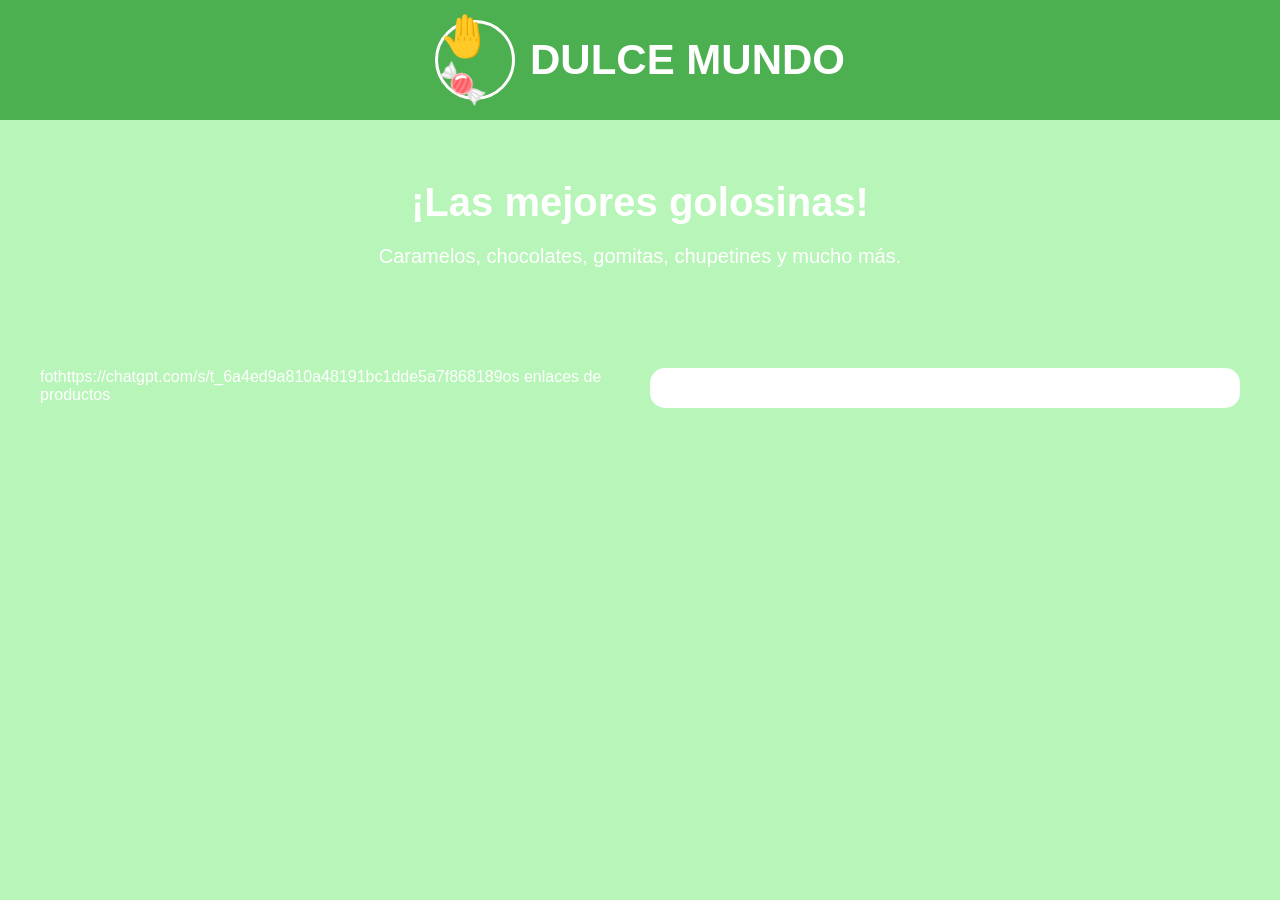
<file: index.html>
<!DOCTYPE html>
<html lang="es">
<head>
<meta charset="UTF-8">
<meta name="viewport" content="width=device-width, initial-scale=1.0">
<title>Dulce Mundo</title>

<style>
*{
    margin:0;
    padding:0;
    box-sizing:border-box;
    font-family:Arial, sans-serif;
}

body{
    background:#b8f5b8;
    color:#ffffff;
}

header{
    background:#4CAF50;
    padding:20px;
    display:flex;
    justify-content:center;
    align-items:center;
    gap:15px;
}

.logo{
    width:80px;
    height:80px;
    border:3px solid white;
    border-radius:50%;
    display:flex;
    justify-content:center;
    align-items:center;
    font-size:40px;
    color:white;
}

h1{
    font-size:42px;
    text-transform:uppercase;
}

.banner{
    text-align:center;
    padding:60px 20px;
}

.banner h2{
    font-size:40px;
    margin-bottom:20px;
}

.banner p{
    font-size:20px;
}

.productos{
    display:grid;
    grid-template-columns:repeat(auto-fit,minmax(250px,1fr));
    gap:20px;
    padding:40px;
}

.tarjeta{
    background:white;
    color:#333;
    border-radius:15px;
    padding:20px;
    text-align:center;
}

.tarjeta img{
    width:100%;
    border-radius:10px;
}

footer{
    background:#4CAF50;
    text-align:center;
    padding:20px;
    margin-top:30px;
}
</style>

</head>

<body>

<header>
    <div class="logo">🤚🍬</div>
    <h1>DULCE MUNDO</h1>
</header>

<section class="banner">
    <h2>¡Las mejores golosinas!</h2>
    <p>Caramelos, chocolates, gomitas, chupetines y mucho más.</p>
</section>

<section class="productos">
    fothttps://chatgpt.com/s/t_6a4ed9a810a48191bc1dde5a7f868189os enlaces de productos


<div class="tarjeta">
    <img src="https://images.unsplash.com/photo-1582058091505-f87a2e55a
    chatgpt-4.0
    https://chatgpt.com/s/t_6a4ed9a810a48191bc1dde5a7f868189
</file>
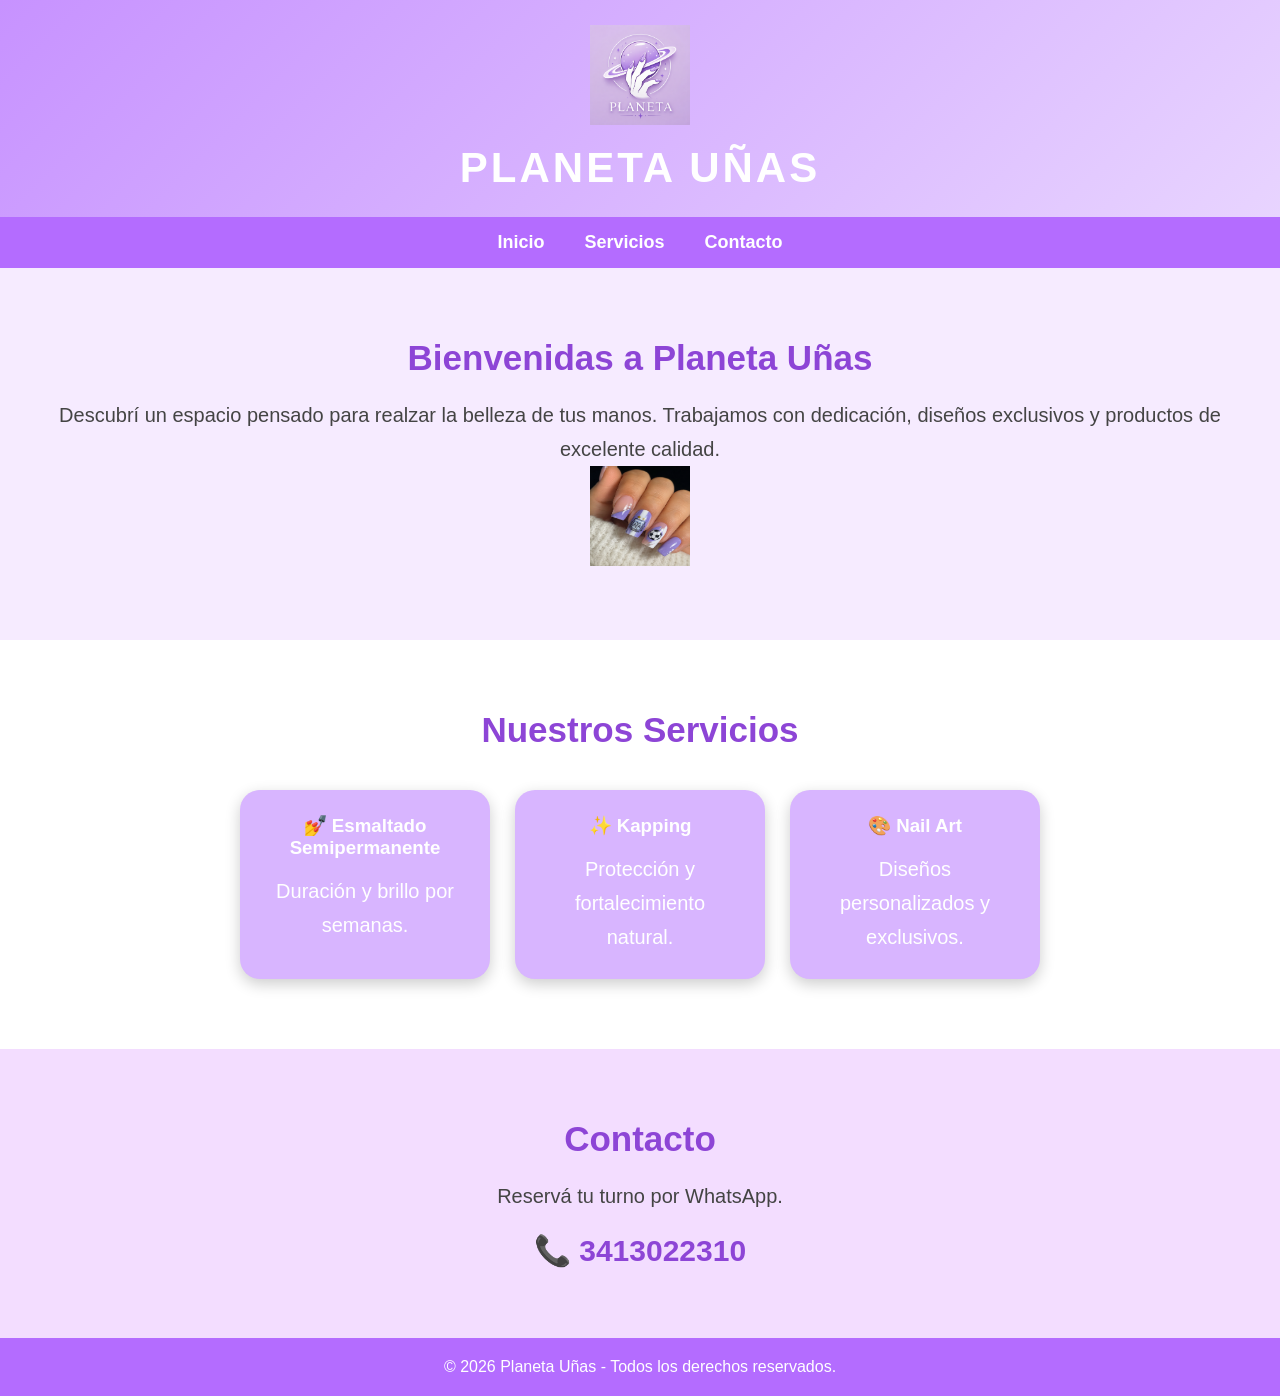
<file: paginaprincipal.html>
<!DOCTYPE html>
<html lang="es">
<head>
<meta charset="UTF-8">
<meta name="viewport" content="width=device-width, initial-scale=1.0">
<title>Planeta Uñas</title>

<style>
*{
    margin:0;
    padding:0;
    box-sizing:border-box;
    font-family:Arial, Helvetica, sans-serif;
}

body{
    background:#f6ebff;
    color:#444;
}

header{
    background:linear-gradient(135deg,#c792ff,#e8d4ff);
    padding:25px;
    text-align:center;
}

.logo{
    width:130px;
    margin:auto;
}

h1{
    color:white;
    font-size:42px;
    margin-top:15px;
    letter-spacing:3px;
}

nav{
    background:#b46cff;
    display:flex;
    justify-content:center;
    gap:40px;
    padding:15px;
}

nav a{
    color:white;
    text-decoration:none;
    font-size:18px;
    font-weight:bold;
}

nav a:hover{
    color:#ffe9ff;
}

section{
    padding:70px 20px;
    text-align:center;
}

#inicio{
    background:#f6ebff;
}

#servicios{
    background:#ffffff;
}

#contacto{
    background:#f3ddff;
}

h2{
    color:#8d45d6;
    margin-bottom:20px;
    font-size:35px;
}

p{
    font-size:20px;
    line-height:1.7;
}

.tarjetas{
    display:flex;
    justify-content:center;
    flex-wrap:wrap;
    gap:25px;
    margin-top:40px;
}

.card{
    background:#d8b5ff;
    color:white;
    width:250px;
    padding:25px;
    border-radius:20px;
    box-shadow:0 5px 15px rgba(0,0,0,.2);
}

.card h3{
    margin-bottom:15px;
}

.telefono{
    font-size:30px;
    color:#8d45d6;
    font-weight:bold;
    margin-top:20px;
}

footer{
    background:#b46cff;
    color:white;
    text-align:center;
    padding:20px;
}
</style>

</head>

<body>

<header>

<div class="logo">

<img src="logo.png" alt="" width="100px" height="">

</div>

<h1>PLANETA UÑAS</h1>

</header>

<nav>

<a href="#inicio">Inicio</a>
<a href="#servicios">Servicios</a>
<a href="#contacto">Contacto</a>

</nav>

<section id="inicio">

<h2>Bienvenidas a Planeta Uñas</h2>

<p>
Descubrí un espacio pensado para realzar la belleza de tus manos.
Trabajamos con dedicación, diseños exclusivos y productos de excelente calidad.
</p>
<img src="ChatGPT Image 2 jul 2026, 03_09_25 p.m..png" alt="" width="100px" height="100px">

</section>

<section id="servicios">

<h2>Nuestros Servicios</h2>

<div class="tarjetas">

<div class="card">
<h3>💅 Esmaltado Semipermanente</h3>
<p>Duración y brillo por semanas.</p>
</div>

<div class="card">
<h3>✨ Kapping</h3>
<p>Protección y fortalecimiento natural.</p>
</div>

<div class="card">
<h3>🎨 Nail Art</h3>
<p>Diseños personalizados y exclusivos.</p>
</div>

</div>

</section>

<section id="contacto">

<h2>Contacto</h2>

<p>Reservá tu turno por WhatsApp.</p>

<div class="telefono">
📞 3413022310
</div>

</section>

<footer>

© 2026 Planeta Uñas - Todos los derechos reservados.

</footer>

</body>
</html>
</file>
